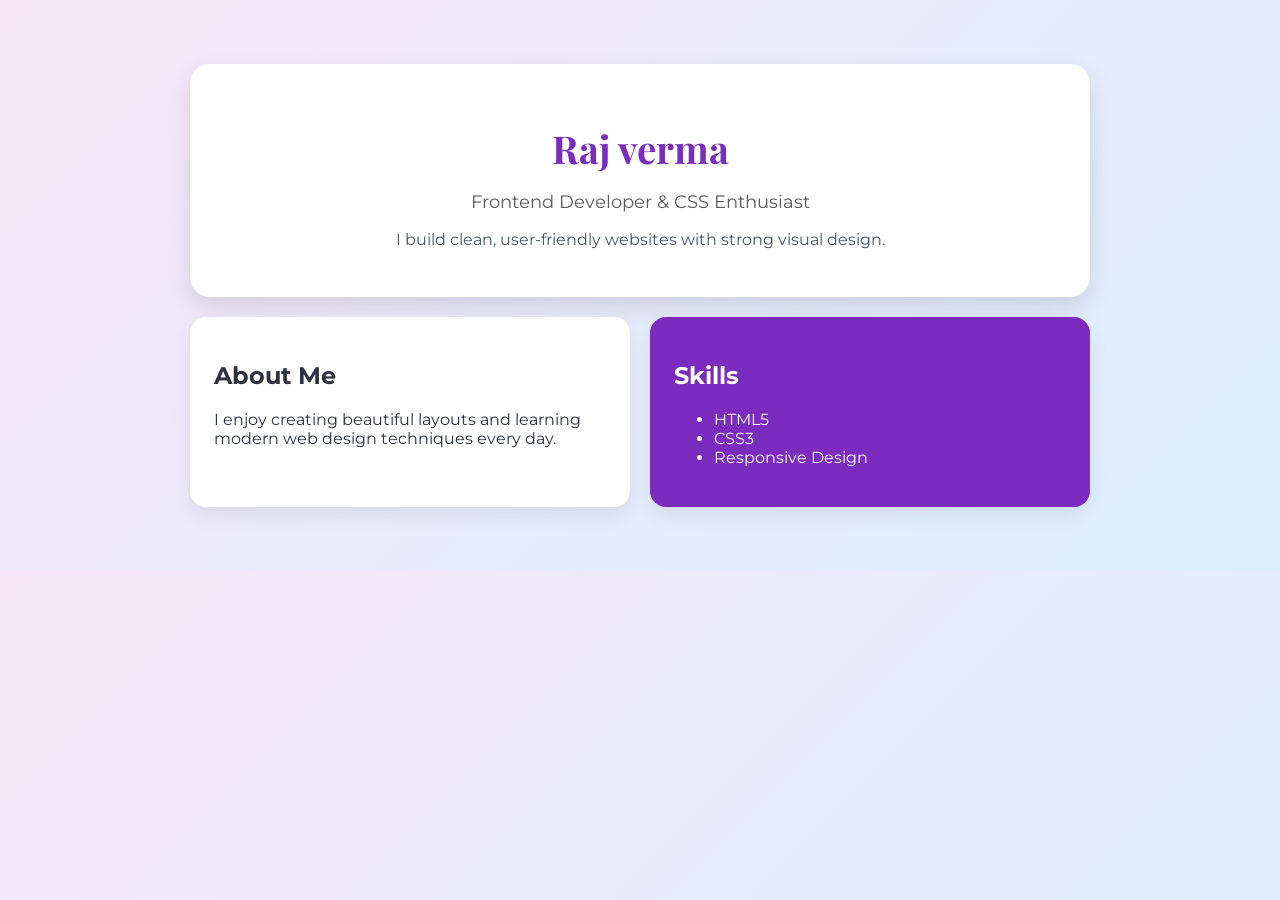
<file: index.html>
<!DOCTYPE html>
<html lang="en">
  <head>
    <meta charset="UTF-8" />
    <meta name="viewport" content="width=device-width, initial-scale=1.0" />
    <title>Personal Profile</title>
    <link rel="preconnect" href="https://fonts.googleapis.com" />
    <link rel="preconnect" href="https://fonts.gstatic.com" crossorigin />
    <link
      href="https://fonts.googleapis.com/css2?family=Montserrat:wght@400;600;700&family=Playfair+Display:wght@700&display=swap"
      rel="stylesheet"
    />
    <link rel="stylesheet" href="styles.css" />
  </head>
  <body>
    <div id="profile-container">
      <header class="hero-card">
        <h1 class="name">Raj verma</h1>
        <p class="subtitle">Frontend Developer & CSS Enthusiast</p>
        <p class="intro">
          I build clean, user-friendly websites with strong visual design.
        </p>
      </header>

      <main class="info-grid">
        <section class="info-card">
          <h2>About Me</h2>
          <p>
            I enjoy creating beautiful layouts and learning modern web design
            techniques every day.
          </p>
        </section>

        <section class="info-card highlight">
          <h2>Skills</h2>
          <ul>
            <li>HTML5</li>
            <li>CSS3</li>
            <li>Responsive Design</li>
          </ul>
        </section>
      </main>
    </div>
  </body>
</html>
</file>
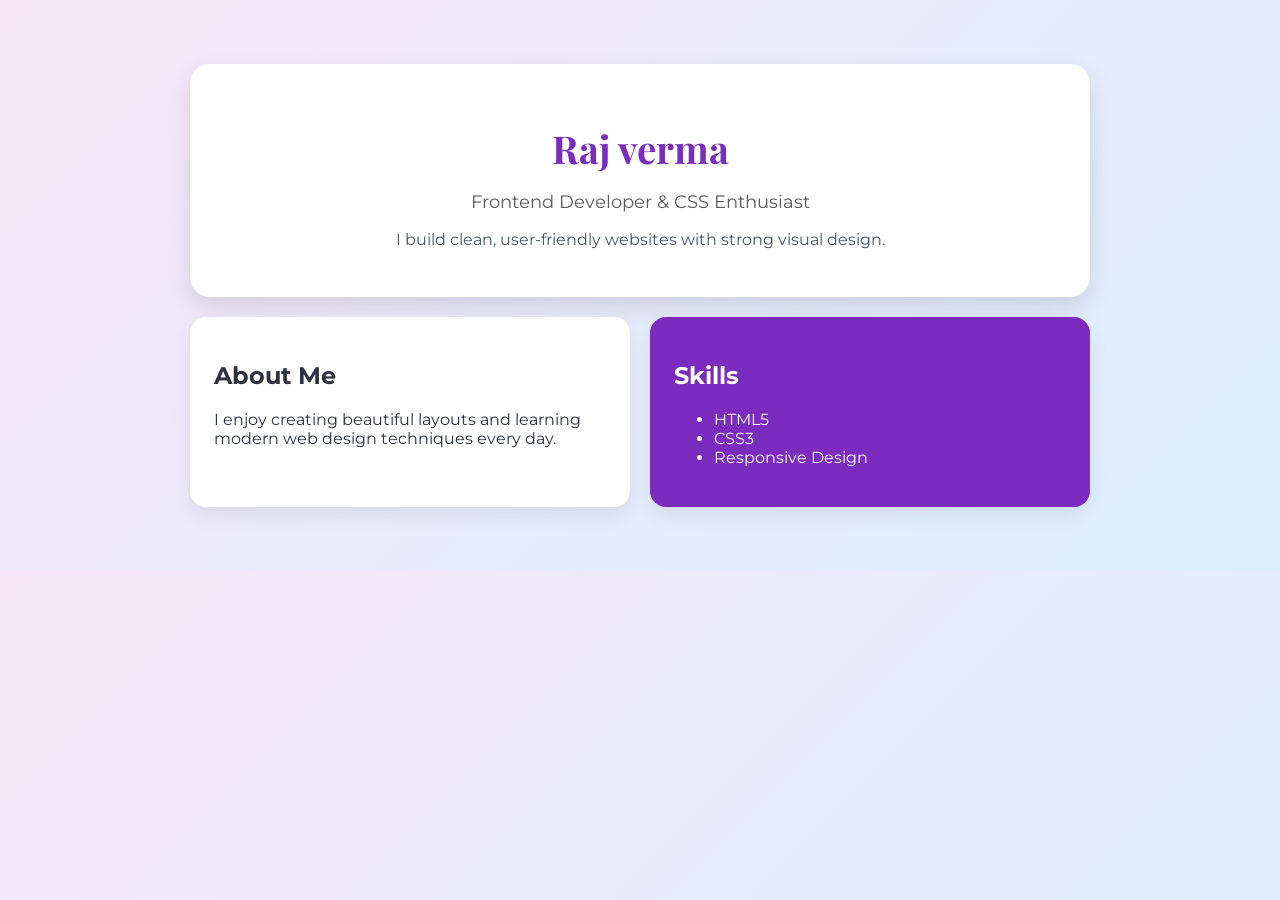
<file: assignment1-personal-profile/index.html>
<!DOCTYPE html>
<html lang="en">
  <head>
    <meta charset="UTF-8" />
    <meta name="viewport" content="width=device-width, initial-scale=1.0" />
    <title>Personal Profile</title>
    <link rel="preconnect" href="https://fonts.googleapis.com" />
    <link rel="preconnect" href="https://fonts.gstatic.com" crossorigin />
    <link
      href="https://fonts.googleapis.com/css2?family=Montserrat:wght@400;600;700&family=Playfair+Display:wght@700&display=swap"
      rel="stylesheet"
    />
    <link rel="stylesheet" href="styles.css" />
  </head>
  <body>
    <div id="profile-container">
      <header class="hero-card">
        <h1 class="name">Raj verma</h1>
        <p class="subtitle">Frontend Developer & CSS Enthusiast</p>
        <p class="intro">
          I build clean, user-friendly websites with strong visual design.
        </p>
      </header>

      <main class="info-grid">
        <section class="info-card">
          <h2>About Me</h2>
          <p>
            I enjoy creating beautiful layouts and learning modern web design
            techniques every day.
          </p>
        </section>

        <section class="info-card highlight">
          <h2>Skills</h2>
          <ul>
            <li>HTML5</li>
            <li>CSS3</li>
            <li>Responsive Design</li>
          </ul>
        </section>
      </main>
    </div>
  </body>
</html>
</file>
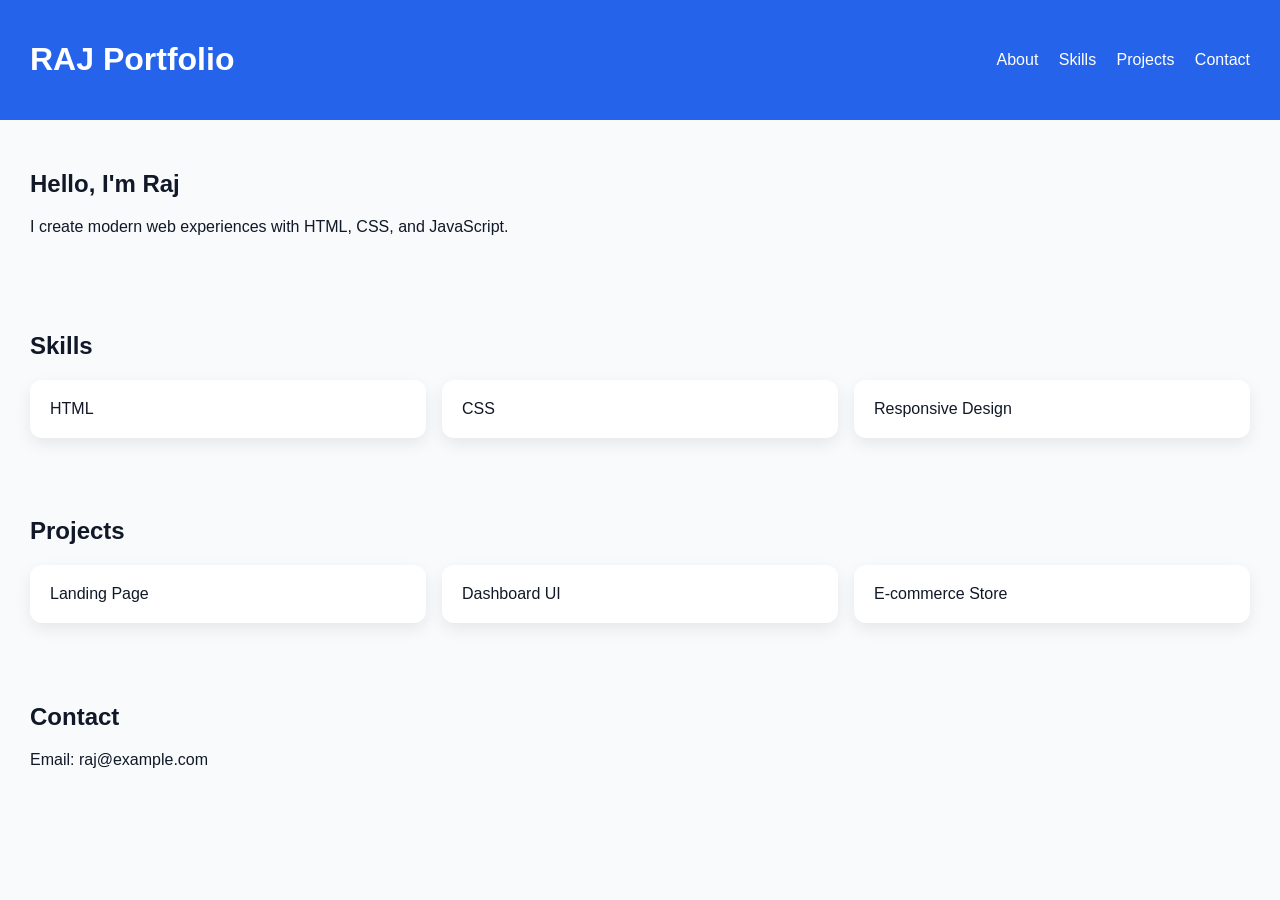
<file: assignment10-portfolio/index.html>
<!DOCTYPE html>
<html lang="en">
  <head>
    <meta charset="UTF-8" />
    <meta name="viewport" content="width=device-width, initial-scale=1.0" />
    <title>Portfolio</title>
    <link rel="stylesheet" href="styles.css" />
  </head>
  <body>
    <header class="site-header">
      <h1>  RAJ Portfolio</h1>
      <nav>
        <a href="#about">About</a>
        <a href="#skills">Skills</a>
        <a href="#projects">Projects</a>
        <a href="#contact">Contact</a>
      </nav>
    </header>

    <main>
      <section id="about" class="hero-section">
        <div>
          <h2>Hello, I'm Raj</h2>
          <p>I create modern web experiences with HTML, CSS, and JavaScript.</p>
        </div>
      </section>

      <section id="skills" class="skills-section">
        <h2>Skills</h2>
        <div class="skill-grid">
          <div class="skill-card">HTML</div>
          <div class="skill-card">CSS</div>
          <div class="skill-card">Responsive Design</div>
        </div>
      </section>

      <section id="projects" class="projects-section">
        <h2>Projects</h2>
        <div class="project-grid">
          <article class="project-card">Landing Page</article>
          <article class="project-card">Dashboard UI</article>
          <article class="project-card">E-commerce Store</article>
        </div>
      </section>

      <section id="contact" class="contact-section">
        <h2>Contact</h2>
        <p>Email: raj@example.com</p>
      </section>
    </main>
  </body>
</html>
</file>
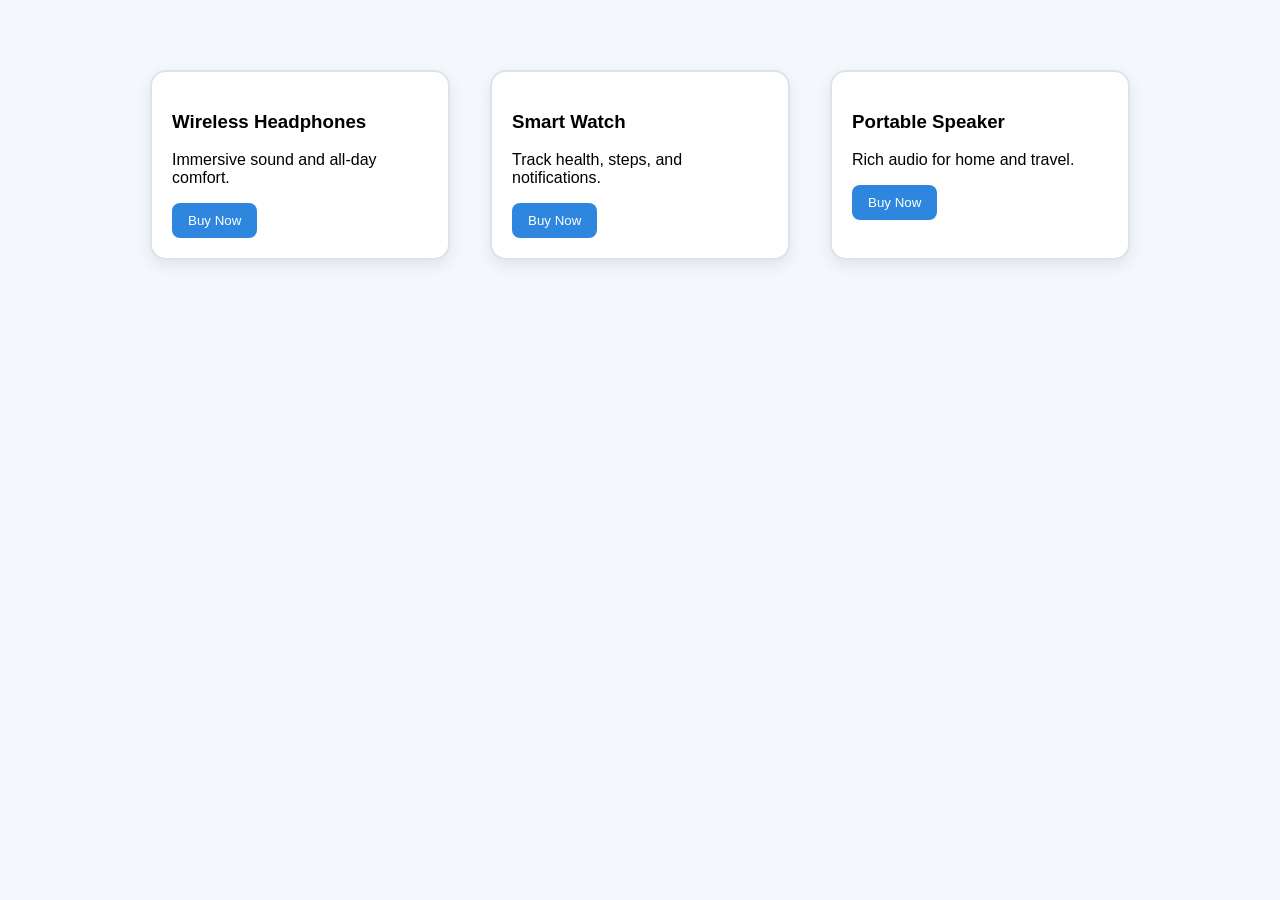
<file: assignment2-product-cards/index.html>
<!DOCTYPE html>
<html lang="en">
  <head>
    <meta charset="UTF-8" />
    <meta name="viewport" content="width=device-width, initial-scale=1.0" />
    <title>Responsive Product Cards</title>
    <link rel="stylesheet" href="styles.css" />
  </head>
  <body>
    <div class="cards-container">
      <div class="product-card">
        <h3>Wireless Headphones</h3>
        <p>Immersive sound and all-day comfort.</p>
        <button>Buy Now</button>
      </div>
      <div class="product-card">
        <h3>Smart Watch</h3>
        <p>Track health, steps, and notifications.</p>
        <button>Buy Now</button>
      </div>
      <div class="product-card">
        <h3>Portable Speaker</h3>
        <p>Rich audio for home and travel.</p>
        <button>Buy Now</button>
      </div>
    </div>
  </body>
</html>
</file>
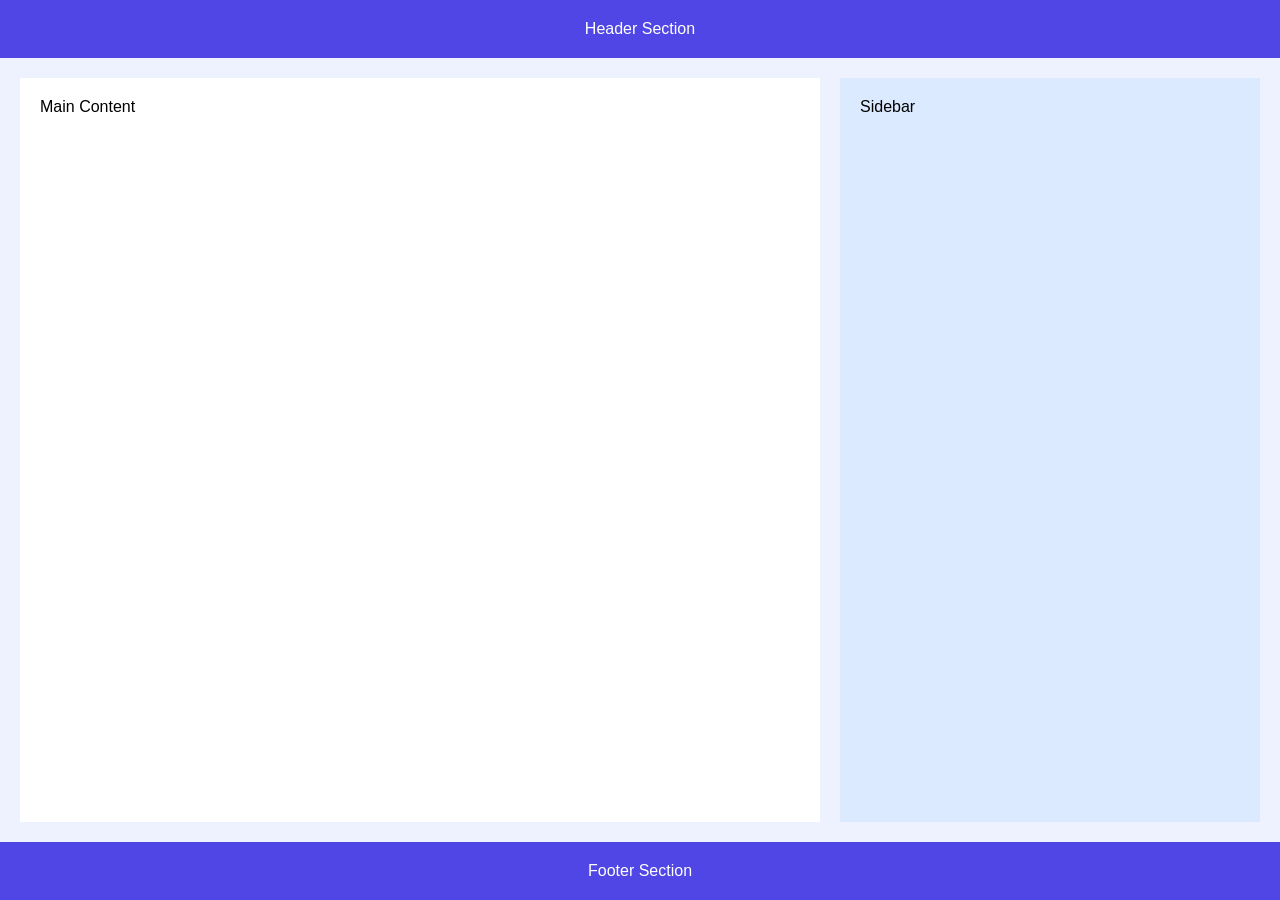
<file: assignment4-flexbox-layout/index.html>
<!DOCTYPE html>
<html lang="en">
  <head>
    <meta charset="UTF-8" />
    <meta name="viewport" content="width=device-width, initial-scale=1.0" />
    <title>Flexbox Layout</title>
    <link rel="stylesheet" href="styles.css" />
  </head>
  <body>
    <div class="page">
      <header>Header Section</header>
      <main class="content-area">
        <section class="main-content">Main Content</section>
        <aside class="sidebar">Sidebar</aside>
      </main>
      <footer>Footer Section</footer>
    </div>
  </body>
</html>
</file>
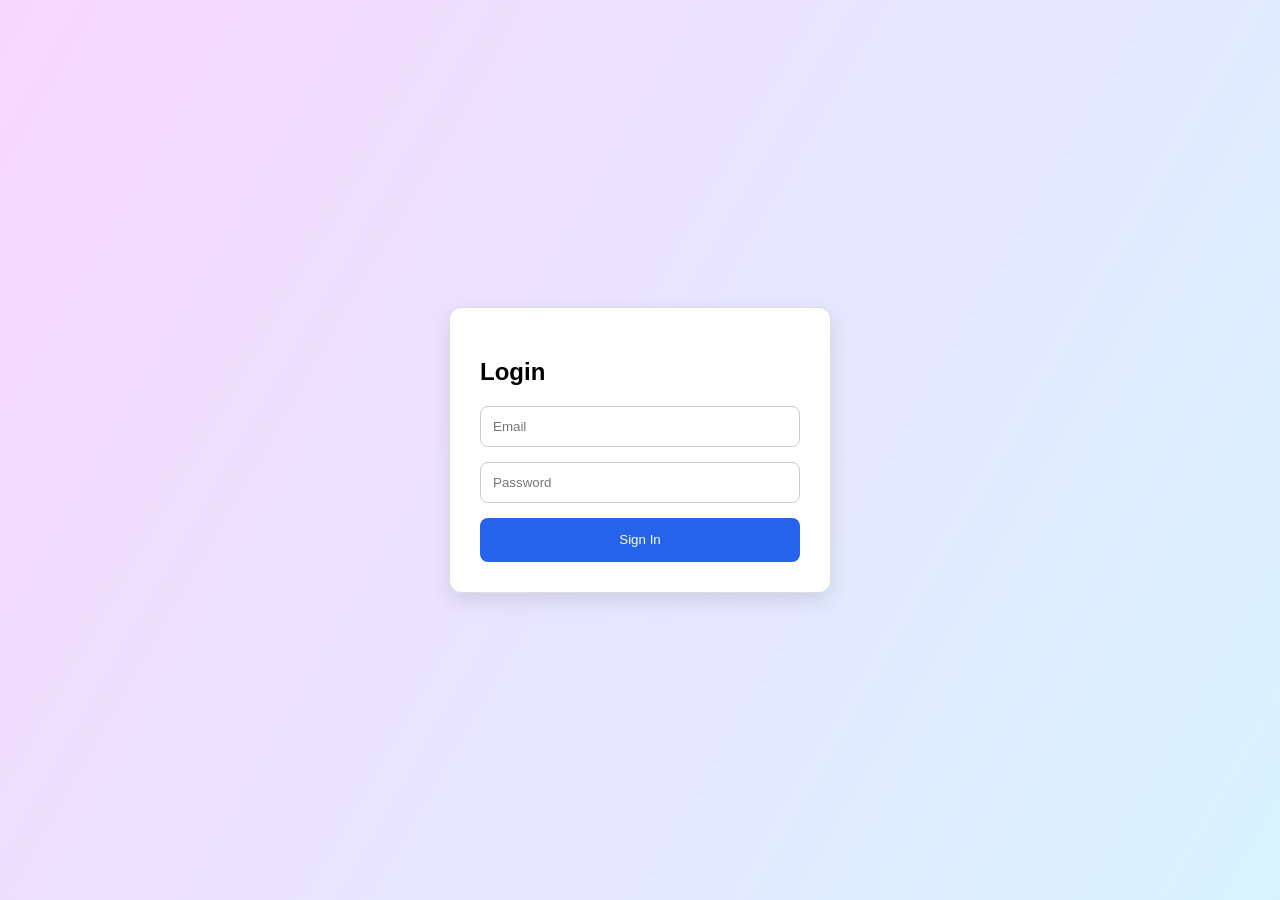
<file: assignment5-login-form/index.html>
<!DOCTYPE html>
<html lang="en">
  <head>
    <meta charset="UTF-8" />
    <meta name="viewport" content="width=device-width, initial-scale=1.0" />
    <title>Login Form</title>
    <link rel="stylesheet" href="styles.css" />
  </head>
  <body>
    <div class="form-container">
      <form class="login-form">
        <h2>Login</h2>
        <input type="email" placeholder="Email" />
        <input type="password" placeholder="Password" />
        <button type="submit">Sign In</button>
      </form>
    </div>
  </body>
</html>
</file>
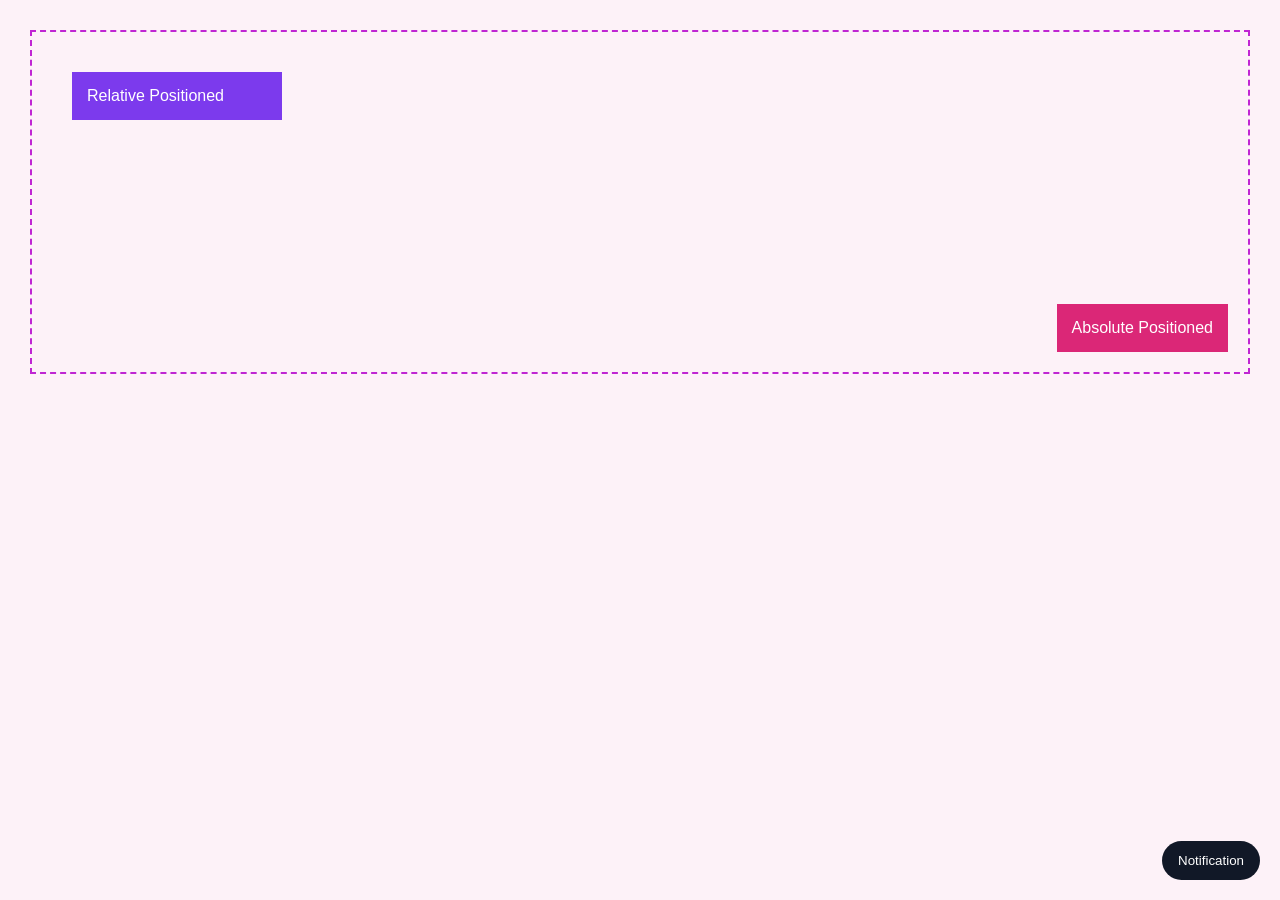
<file: assignment6-positioning/index.html>
<!DOCTYPE html>
<html lang="en">
  <head>
    <meta charset="UTF-8" />
    <meta name="viewport" content="width=device-width, initial-scale=1.0" />
    <title>CSS Positioning</title>
    <link rel="stylesheet" href="styles.css" />
  </head>
  <body>
    <div class="container">
      <div class="relative-box">Relative Positioned</div>
      <div class="absolute-box">Absolute Positioned</div>
    </div>
    <button class="fixed-btn">Notification</button>
  </body>
</html>
</file>
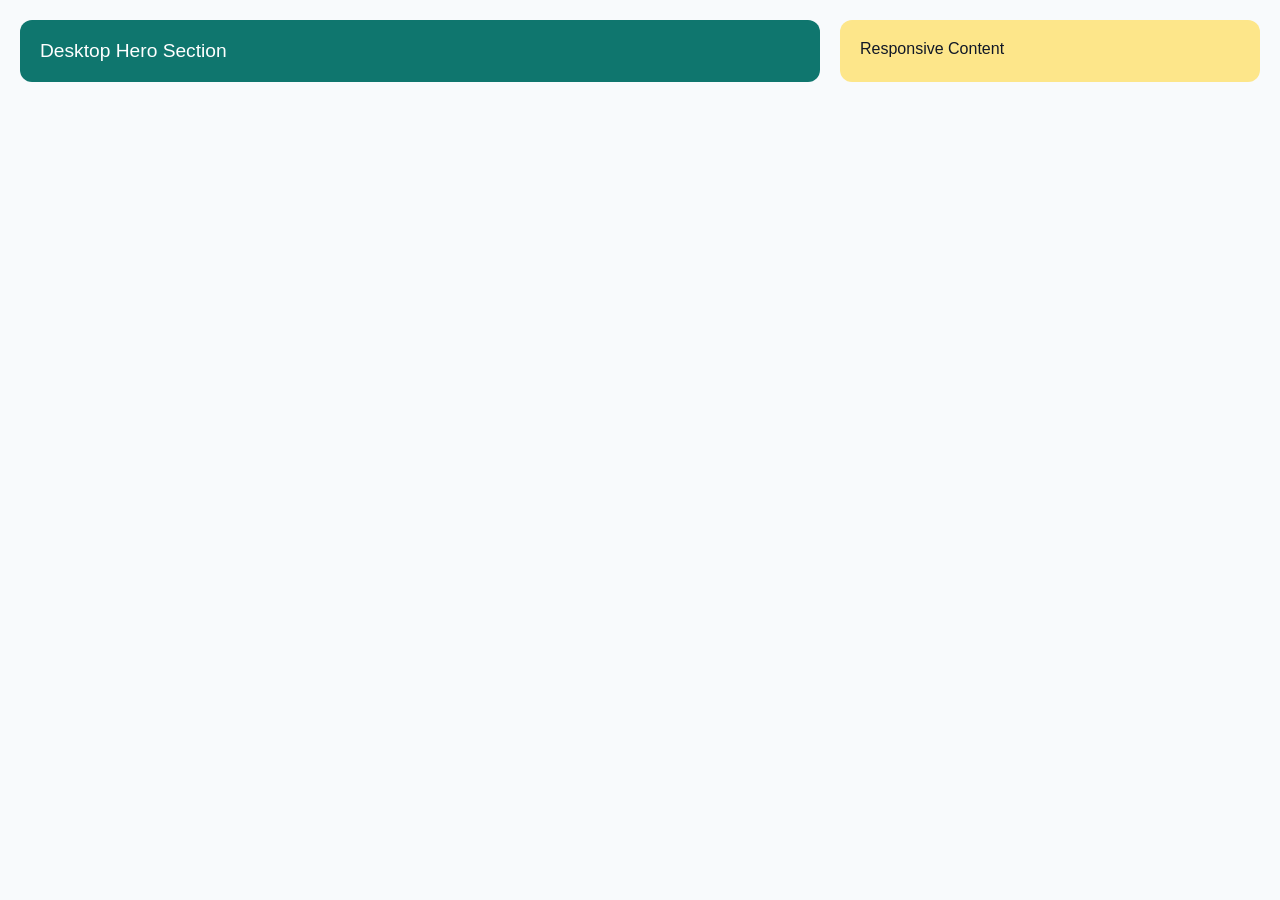
<file: assignment9-media-queries/index.html>
<!DOCTYPE html>
<html lang="en">
  <head>
    <meta charset="UTF-8" />
    <meta name="viewport" content="width=device-width, initial-scale=1.0" />
    <title>Responsive Webpage</title>
    <link rel="stylesheet" href="styles.css" />
  </head>
  <body>
    <div class="container">
      <section class="hero">Desktop Hero Section</section>
      <section class="content">Responsive Content</section>
    </div>
  </body>
</html>
</file>
<file: styles.css>
body {
  margin: 0;
  font-family: 'Montserrat', sans-serif;
  background: linear-gradient(135deg, #f7e7f8, #dcefff);
  color: #2d3142;
}

#profile-container {
  max-width: 900px;
  margin: 40px auto;
  padding: 24px;
}

.hero-card {
  background: #ffffff;
  padding: 32px;
  border-radius: 20px;
  box-shadow: 0 10px 25px rgba(0, 0, 0, 0.12);
  text-align: center;
}

.name {
  font-family: 'Playfair Display', serif;
  font-size: 2.4rem;
  color: #7b2cbf;
  margin-bottom: 8px;
}

.subtitle {
  font-size: 1.1rem;
  color: #5a5a5a;
}

.intro {
  color: #4b5563;
}

.info-grid {
  display: grid;
  grid-template-columns: repeat(2, 1fr);
  gap: 20px;
  margin-top: 20px;
}

.info-card {
  background: #fff;
  padding: 24px;
  border-radius: 16px;
  box-shadow: 0 8px 20px rgba(0, 0, 0, 0.08);
}

.highlight {
  background: #7b2cbf;
  color: white;
}

@media (max-width: 600px) {
  .info-grid {
    grid-template-columns: 1fr;
  }
}
</file>
<file: assignment1-personal-profile/styles.css>
body {
  margin: 0;
  font-family: 'Montserrat', sans-serif;
  background: linear-gradient(135deg, #f7e7f8, #dcefff);
  color: #2d3142;
}

#profile-container {
  max-width: 900px;
  margin: 40px auto;
  padding: 24px;
}

.hero-card {
  background: #ffffff;
  padding: 32px;
  border-radius: 20px;
  box-shadow: 0 10px 25px rgba(0, 0, 0, 0.12);
  text-align: center;
}

.name {
  font-family: 'Playfair Display', serif;
  font-size: 2.4rem;
  color: #7b2cbf;
  margin-bottom: 8px;
}

.subtitle {
  font-size: 1.1rem;
  color: #5a5a5a;
}

.intro {
  color: #4b5563;
}

.info-grid {
  display: grid;
  grid-template-columns: repeat(2, 1fr);
  gap: 20px;
  margin-top: 20px;
}

.info-card {
  background: #fff;
  padding: 24px;
  border-radius: 16px;
  box-shadow: 0 8px 20px rgba(0, 0, 0, 0.08);
}

.highlight {
  background: #7b2cbf;
  color: white;
}

@media (max-width: 600px) {
  .info-grid {
    grid-template-columns: 1fr;
  }
}
</file>
<file: assignment10-portfolio/styles.css>
:root {
  --primary: #2563eb;
  --accent: #f59e0b;
  --bg: #f8fafc;
  --text: #111827;
}

body {
  margin: 0;
  font-family: Arial, sans-serif;
  background: var(--bg);
  color: var(--text);
}

.site-header {
  display: flex;
  justify-content: space-between;
  align-items: center;
  padding: 20px 30px;
  background: var(--primary);
  color: white;
}

.site-header nav a {
  color: white;
  text-decoration: none;
  margin-left: 16px;
}

.hero-section,
.skills-section,
.projects-section,
.contact-section {
  padding: 30px;
}

.skill-grid,
.project-grid {
  display: grid;
  grid-template-columns: repeat(3, 1fr);
  gap: 16px;
}

.skill-card,
.project-card {
  background: white;
  padding: 20px;
  border-radius: 12px;
  box-shadow: 0 6px 16px rgba(0, 0, 0, 0.08);
}

@media (max-width: 700px) {
  .site-header {
    flex-direction: column;
    gap: 10px;
  }

  .skill-grid,
  .project-grid {
    grid-template-columns: 1fr;
  }
}
</file>
<file: assignment2-product-cards/styles.css>
body {
  margin: 0;
  font-family: Arial, sans-serif;
  background: #f4f7fb;
}

.cards-container {
  display: grid;
  grid-template-columns: repeat(3, 1fr);
  gap: 20px;
  max-width: 1000px;
  margin: 40px auto;
  padding: 20px;
}

.product-card {
  background: #ffffff;
  border: 2px solid #dbe3ee;
  border-radius: 16px;
  margin: 10px;
  padding: 20px;
  box-shadow: 0 6px 16px rgba(0, 0, 0, 0.08);
}

button {
  background: #2e86de;
  color: white;
  border: none;
  padding: 10px 16px;
  border-radius: 8px;
  cursor: pointer;
}

@media (max-width: 700px) {
  .cards-container {
    grid-template-columns: 1fr;
  }
}
</file>
<file: assignment4-flexbox-layout/styles.css>
body {
  margin: 0;
  font-family: Arial, sans-serif;
  background: #eef2ff;
}

.page {
  display: flex;
  flex-direction: column;
  min-height: 100vh;
}

header,
footer {
  background: #4f46e5;
  color: white;
  padding: 20px;
  text-align: center;
}

.content-area {
  display: flex;
  justify-content: space-between;
  align-items: stretch;
  flex: 1;
  padding: 20px;
  gap: 20px;
}

.main-content {
  flex: 2;
  background: white;
  padding: 20px;
}

.sidebar {
  flex: 1;
  background: #dbeafe;
  padding: 20px;
}

@media (max-width: 700px) {
  .content-area {
    flex-direction: column;
  }
}
</file>
<file: assignment5-login-form/styles.css>
body {
  margin: 0;
  font-family: Arial, sans-serif;
  background: linear-gradient(120deg, #f8d7ff, #d8f3ff);
}

.form-container {
  display: flex;
  justify-content: center;
  align-items: center;
  min-height: 100vh;
}

.login-form {
  background: white;
  padding: 30px;
  border: 1px solid #ddd;
  border-radius: 12px;
  width: 320px;
  box-shadow: 0 8px 20px rgba(0, 0, 0, 0.1);
}

input {
  width: 100%;
  padding: 12px;
  margin-bottom: 15px;
  border: 1px solid #ccc;
  border-radius: 8px;
  box-sizing: border-box;
}

button {
  width: 100%;
  height: 44px;
  background: #2563eb;
  color: white;
  border: none;
  border-radius: 8px;
  transition: transform 0.3s ease, background 0.3s ease;
}

button:hover {
  background: #1d4ed8;
  transform: translateY(-2px);
}
</file>
<file: assignment6-positioning/styles.css>
body {
  margin: 0;
  font-family: Arial, sans-serif;
  background: #fdf2f8;
}

.container {
  position: relative;
  height: 300px;
  margin: 30px;
  border: 2px dashed #c026d3;
  padding: 20px;
}

.relative-box {
  position: relative;
  top: 20px;
  left: 20px;
  background: #7c3aed;
  color: white;
  width: 180px;
  padding: 15px;
}

.absolute-box {
  position: absolute;
  right: 20px;
  bottom: 20px;
  background: #db2777;
  color: white;
  padding: 15px;
}

.fixed-btn {
  position: fixed;
  bottom: 20px;
  right: 20px;
  border: none;
  background: #111827;
  color: white;
  padding: 12px 16px;
  border-radius: 25px;
}
</file>
<file: assignment9-media-queries/styles.css>
body {
  margin: 0;
  font-family: Arial, sans-serif;
  background: #f8fafc;
}

.container {
  display: flex;
  padding: 20px;
  gap: 20px;
}

.hero,
.content {
  padding: 20px;
  border-radius: 12px;
}

.hero {
  flex: 2;
  background: #0f766e;
  color: white;
  font-size: 1.2rem;
}

.content {
  flex: 1;
  background: #fde68a;
  color: #111827;
  font-size: 1rem;
}

@media (max-width: 700px) {
  .container {
    flex-direction: column;
  }

  .hero {
    font-size: 1rem;
    background: #7c3aed;
  }

  .content {
    font-size: 0.95rem;
    background: #fca5a5;
  }
}
</file>
